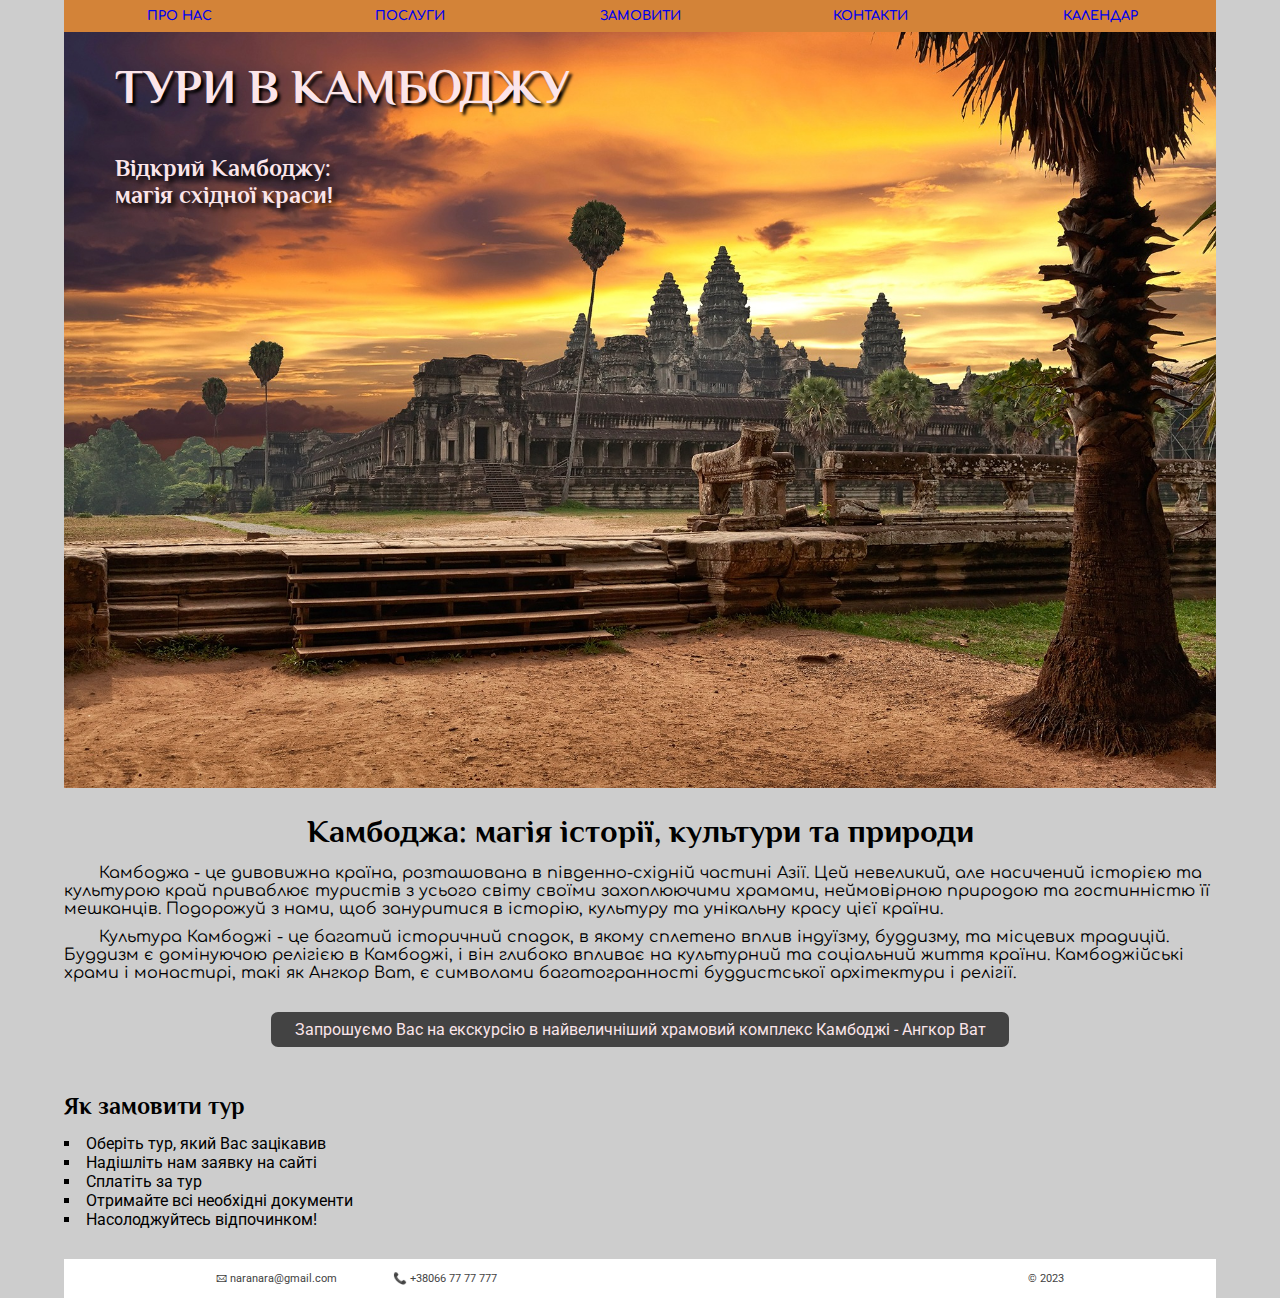
<file: index.html>
<!DOCTYPE html>
<html lang="en">
<head>
    <meta charset="UTF-8">
    <meta name="viewport" content="width=device-width, initial-scale=1.0">
    <title>Туристичне агенство</title>
    <link rel="preconnect" href="https://fonts.googleapis.com">
    <link rel="preconnect" href="https://fonts.gstatic.com" crossorigin>
    <link href="https://fonts.googleapis.com/css2?family=Comfortaa:wght@400;700&family=Roboto&display=swap" rel="stylesheet">
    <link href="https://fonts.googleapis.com/css2?family=Philosopher:wght@400;700&display=swap" rel="stylesheet">
    <link rel="stylesheet" href="css/style.css">
</head>
<body>
    <div class="wrapper">
        <header class="header">
            <ul class="nav">
                <li class="nav__item">
                    <a href="#" class="nav__link">Про нас</a>
                </li>
                <li class="nav__item">
                    <a href="#" class="nav__link">Послуги</a>
                    <ul class="subnav">
                        <li class="subnav__item">
                            <a href="#" class="subnav__link">Екскурсії</a>
                        </li>
                        <li class="subnav__item">
                            <a href="#" class="subnav__link">Трансфери</a>
                        </li>
                        <li class="subnav__item">
                            <a href="#" class="subnav__link">Візи</a>
                        </li>
                    </ul>
                </li>
                <li class="nav__item">
                    <a href="#order" class="nav__link">Замовити</a>
                </li>
                <li class="nav__item">
                    <a href="#contacts" class="nav__link">Контакти</a>
                </li>
                <li class="nav__item">
                    <a href="#" class="nav__link">Календар</a>
                </li>
            </ul>
            <div class="header__banner">  
                <img class="header__img" src="imgs/kambodia.jpg" alt="Камбоджа">
                <div class="header__banner-text">
                    <h1 class="header__heading">
                        Тури в Камбоджу
                    </h1>
                    <p class="banner-text">
                        Відкрий Камбоджу: магія східної краси!
                    </p>
                </div>
            </div>
        </header>
        <main class="main">
            <article class="article">
                <h3 class="article__heading">
                    Камбоджа: магія історії, культури та природи
                </h3>
                <p class="article__text">
                    Камбоджа - це дивовижна країна, розташована в південно-східній частині Азії. Цей невеликий, але насичений історією та культурою край приваблює туристів з усього світу своїми захоплюючими храмами, неймовірною природою та гостинністю її мешканців. Подорожуй з нами, щоб зануритися в історію, культуру та унікальну красу цієї країни.
                </p>
                <p class="article__text"> 
                    Культура Камбоджі - це багатий історичний спадок, в якому сплетено вплив індуїзму, буддизму, та місцевих традицій. Буддизм є домінуючою релігією в Камбоджі, і він глибоко впливає на культурний та соціальний життя країни. Камбоджійські храми і монастирі, такі як Ангкор Ват, є символами багатогранності буддистської архітектури і релігії. 
                </p>
                <a href="page/page.html" class="main__link" target="_blank">
                    Запрошуємо Вас на екскурсію в найвеличніший храмовий комплекс Камбоджі - Ангкор Ват
                </a>
            </article>
            <div class="main__item">
                <h3 class="list__heading" id="order">
                <ul class="main__list">
                        Як замовити тур
                    </h3>
                    <li class="list__item">
                        Оберіть тур, який Вас зацікавив
                    </li>
                    <li class="list__item">
                        Надішліть нам заявку на сайті
                    </li>
                    <li class="list__item">
                        Сплатіть за тур
                    </li>
                    <li class="list__item">
                        Отримайте всі необхідні документи
                    </li>
                    <li class="list__item">
                        Насолоджуйтесь відпочинком!
                    </li>
                </ul>
            </div>
        </main>
        <footer class="footer">
            <div class="footer__item" id="contacts">
                <p class="footer__contacts">&#128386; naranara@gmail.com</p>
                <p class="footer__contacts">&#128222; +38066 77 77 777</p>
            </div>
            <div class="copy">
                <p>&copy; 2023</p>
            </div>
        </footer>
    </div>
</body>
</html>
</file>
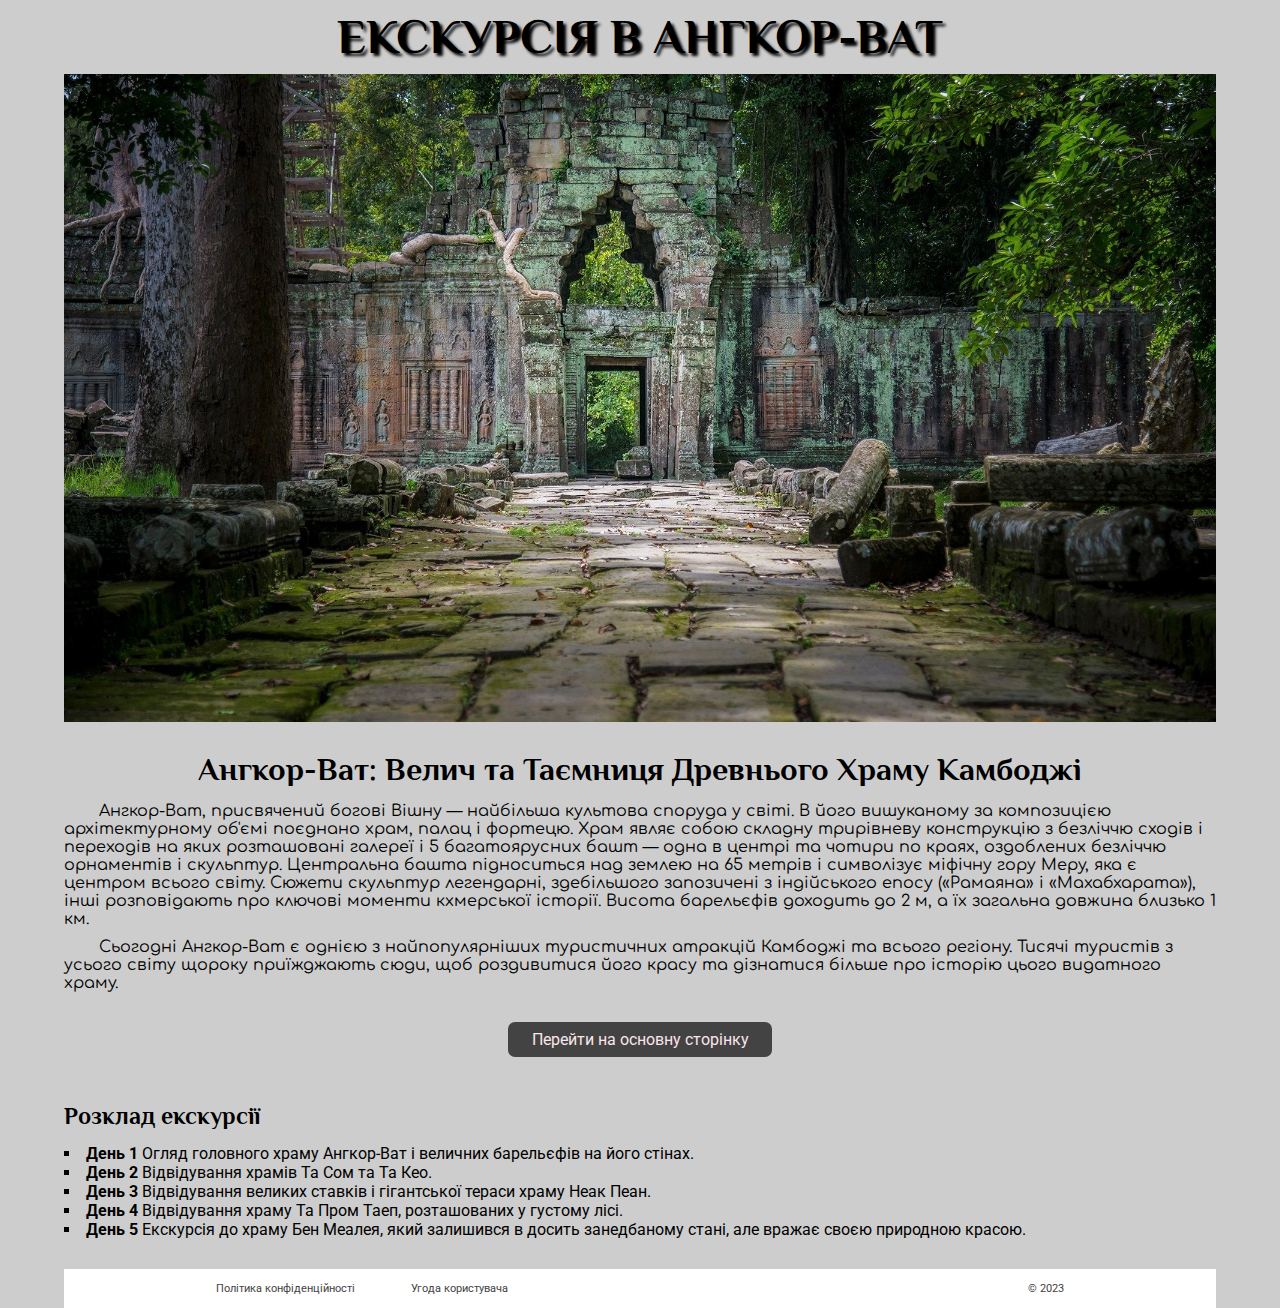
<file: page/page.html>
<!DOCTYPE html>
<html lang="en">
<head>
    <meta charset="UTF-8">
    <meta name="viewport" content="width=device-width, initial-scale=1.0">
    <title>Екскурсія</title>
    <link rel="preconnect" href="https://fonts.googleapis.com">
    <link rel="preconnect" href="https://fonts.gstatic.com" crossorigin>
    <link href="https://fonts.googleapis.com/css2?family=Comfortaa:wght@400;700&family=Roboto&display=swap" rel="stylesheet">
    <link href="https://fonts.googleapis.com/css2?family=Philosopher:wght@400;700&display=swap" rel="stylesheet">
    <link rel="stylesheet" href="../css/style.css">
</head>
<body>
    <div class="wrapper">
        <header class="header">
            <h1 class="header__heading">Екскурсія в Ангкор-Ват</h1>
            <div class="img">
                <img src="../imgs/angkor-wat.jpg" alt="Ангкор-Ват" class="header__img">
            </div>
        </header>
        <main class="main">
            <article class="article">
                <h3 class="article__heading">
                    Ангкор-Ват: Велич та Таємниця Древнього Храму Камбоджі
                </h3>
                <p class="article__text">
                    Ангкор-Ват, присвячений богові Вішну — найбільша культова споруда у світі. В його вишуканому за композицією архітектурному об'ємі поєднано храм, палац і фортецю. Храм являє собою складну трирівневу конструкцію з безліччю сходів і переходів на яких розташовані галереї і 5 багатоярусних башт — одна в центрі та чотири по краях, оздоблених безліччю орнаментів і скульптур. Центральна башта підноситься над землею на 65 метрів і символізує міфічну гору Меру, яка є центром всього світу. Сюжети скульптур легендарні, здебільшого запозичені з індійського епосу («Рамаяна» і «Махабхарата»), інші розповідають про ключові моменти кхмерської історії. Висота барельєфів доходить до 2 м, а їх загальна довжина близько 1 км.
                </p>
                <p class="article__text">
                    Сьогодні Ангкор-Ват є однією з найпопулярніших туристичних атракцій Камбоджі та всього регіону. Тисячі туристів з усього світу щороку приїжджають сюди, щоб роздивитися його красу та дізнатися більше про історію цього видатного храму.
                </p>
                <a href="../index.html" class="main__link" target="_blank">Перейти на основну сторінку</a>
            </article>
            <div class="main__item">
                <ul class="main__list">
                    <h3 class="list__heading">Розклад екскурсії</h3>
                    <li class="list__item">
                        <span class="list__item--mod">День 1</span>
                        Огляд головного храму Ангкор-Ват і величних барельєфів на його стінах.
                    </li>
                    <li class="list__item">
                        <span class="list__item--mod">День 2</span>
                        Відвідування храмів Та Сом та Та Кео.
                    </li>
                    <li class="list__item">
                    <span class="list__item--mod">День 3</span>
                        Відвідування великих ставків і гігантської тераси храму Неак Пеан.
                    </li>
                    <li class="list__item">
                        <span class="list__item--mod">День 4</span>
                        Відвідування храму Та Пром Таеп, розташованих у густому лісі.
                    </li>
                    <li class="list__item">
                        <span class="list__item--mod">День 5</span>
                        Екскурсія до храму Бен Меалея, який залишився в досить занедбаному стані, але вражає своєю природною красою.
                    </li>
                </ul>
            </div>
        </main>
        <footer class="footer">
            <div class="footer__item">
                <a class="footer__link" href="#">
                    Політика конфіденційності
                </a>
                <a class="footer__link" href="#">
                    Угода користувача
                </a>
            </div>
            <div class="copy">
                <p>&copy; 2023</p>
            </div>
        </footer>
    </div>
</body>
</html>
</file>
<file: css/style.css>
*,
::before, /* 1 */
::after /* 1 */ {
    margin: 0;
    padding: 0;
    border: 0;
    box-sizing: border-box;
}

html /* 1 */{
    font-size: 16px;
}

ol, ul /* 1 */{
	list-style: none;
}

body /* 1 */{
    font-size: 1rem;
    background-color: #cdcdcd;
    font-family: Roboto, Arial, Helvetica, sans-serif;
}

.wrapper /* 10 */{
    width: 90%;
    margin: 0 auto;
}

.header .nav /* 20 */{
    display: flex;
}

.nav /* 10 */{
    width: 90%;
    margin: 0 auto;
    color: #000;
    font-family: Comfortaa, 'Comic Sans MS', cursive;
    font-weight: 700;
    background-color: #d38338;
    position: fixed;
    z-index: 5;
}

.nav a /* 11 */{
    text-decoration: none;
}

.subnav /* 10 */{
    display: none;
    width: 100%;
    position: absolute;
    line-height: 2rem;
    z-index: 10;   
}

.nav__item, /* 10 */
.subnav__item  /* 10 */{
    display: inline-block;
    width: 100%;
    font-size: .8rem;
    position: relative;
    text-align: center;
}

.nav__link, /* 10 */
.subnav__link /* 10 */{
    display: block;
    text-decoration: none;
    line-height: 2rem;
    white-space: nowrap;
    background-color: #d38338;
    text-transform: uppercase;
    transform: scale(1);
    -webkit-transition: all 1s;
    -moz-transition: all 1s;
    -ms-transition: all 1s;
    -o-transition: all 1s;
    transition: all 1s;
}

.nav__item:hover .subnav /* 30 */{
    display: block;
}

.nav__link:hover, /* 20 */
.subnav__link:hover /* 20 */{
    background-color: #9a3240;
    text-decoration: underline;
}

.nav__link:visited, /* 20 */
.subnav__link:visited /* 20 */{
    color: #000;
}

.header__banner /* 10 */{
    font-family: 'Philosopher', Arial, Helvetica, sans-serif;
    display: flex;
    flex-direction: row;
    justify-content: space-between; 
    align-items: start;
    padding-top: 20px;
}

img.header__img /* 11 */{
    width: 100%;
    position: relative;
    z-index: 2;
}

.header__banner-text /* 10 */{
    display: flex;
    flex-direction: column;
    justify-content: flex-start;
    align-items: flex-start;
    text-align: left;
    gap: 30px;
    padding-top: 30px;
    padding-left: 4%;
    color: rgb(251, 229, 234);
    position: absolute;
    z-index: 3;
}

.header__heading /* 10 */{
    margin: 10px 0;
    text-transform: uppercase;
    font-size: 3rem;
    text-shadow: 3px 3px 3px #000;
    text-align: center;
    font-family: 'Philosopher', sans-serif;
}

.header__banner-text .banner-text /* 20 */{
    width:60%;
}

.banner-text /* 10 */{
    font-size: 1.5rem;
    font-weight: 600;
    text-shadow: 4px 4px 5px #000;
}

.main /* 10 */{
    padding: 10px 0;
}

.article__heading, /* 10 */
.list__heading /* 10 */{
    font-family: 'Philosopher', Arial, Helvetica, sans-serif;
    font-size: 2rem;
    text-align: center;
    padding: 5px 0;
    margin: 10px 0;
}

.article__text /* 10 */{
    font-family: 'Comfortaa','Comic Sans MS', cursive;
    text-indent: 3%;
    padding: 0 0 10px;
}

.main__item {
    padding: 10px 0 20px;
}

.main__link /* 10 */{
    display: block;
    width: fit-content;
    text-align: center;
    text-decoration: none;
    color:rgb(251, 229, 234);
    background-color: #434343;
    margin: 20px auto;
    padding: 8px 2%;
    border-radius: 7px;
}

.list__heading /* 10 */{
    font-size: 1.5rem;
    text-align: left;
}

.list__item /* 10 */{
    list-style-type: square;
    list-style-position: inside;
}

.list__item--mod /* 10 */{
    font-weight: 700;
}

.footer /* 10 */{
    display: flex;
    justify-content: space-around;
    padding: 5px 2%;
    background-color: #fff;
}

.footer__item /* 10 */{
    width: 50%;
    display: flex;
    flex-direction: row;
    gap: 10%;
}

.footer__link, /* 10 */
.footer__contacts, /* 10 */
.copy /* 10 */{
    padding: 8px 0;
    color: #434343;
    font-size: 0.7rem;
    text-decoration: none;
}

.main__link:hover,/* 20 */
.footer__link:hover /* 20 */{
    text-decoration: underline;
}
</file>
